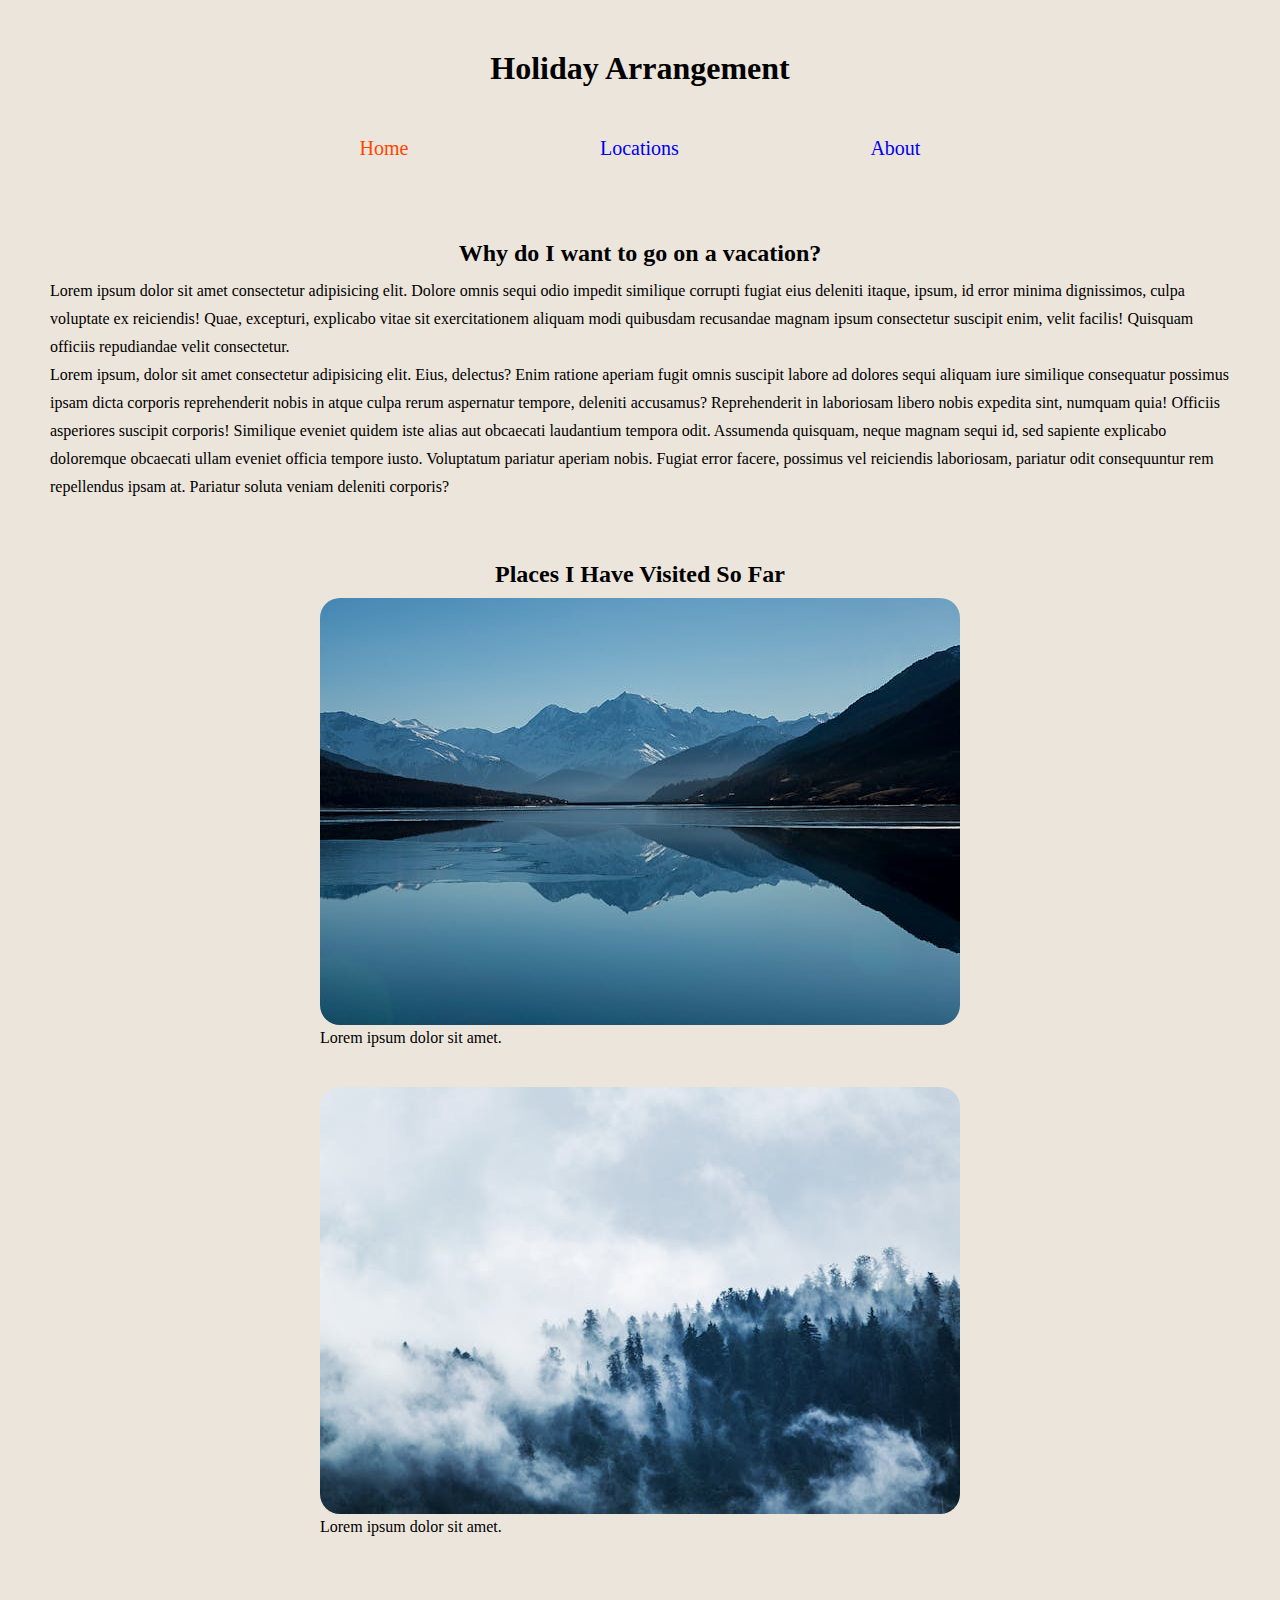
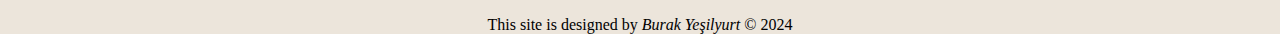
<file: index.html>
<!DOCTYPE html>
<html lang="en">
  <head>
    <meta charset="UTF-8" />
    <meta name="viewport" content="width=device-width, initial-scale=1.0" />
    <title>Home</title>
    <link rel="stylesheet" href="css/style.css" />
  </head>
  <body>
    <header>
      <a href="#main" class="hidden-nav">Skip to the main content</a>
      <h1>Holiday Arrangement</h1>
      <nav>
        <ul>
          <li><a href="#" style="color: orangered">Home</a></li>
          <li><a href="locations.html">Locations</a></li>
          <li><a href="about.html">About</a></li>
        </ul>
      </nav>
    </header>
    <main id="main">
      <section aria-label="why-I-need" class="why-need">
        <h2>Why do I want to go on a vacation?</h2>
        <p>
          Lorem ipsum dolor sit amet consectetur adipisicing elit. Dolore omnis
          sequi odio impedit similique corrupti fugiat eius deleniti itaque,
          ipsum, id error minima dignissimos, culpa voluptate ex reiciendis!
          Quae, excepturi, explicabo vitae sit exercitationem aliquam modi
          quibusdam recusandae magnam ipsum consectetur suscipit enim, velit
          facilis! Quisquam officiis repudiandae velit consectetur.
        </p>
        <p>
          Lorem ipsum, dolor sit amet consectetur adipisicing elit. Eius,
          delectus? Enim ratione aperiam fugit omnis suscipit labore ad dolores
          sequi aliquam iure similique consequatur possimus ipsam dicta corporis
          reprehenderit nobis in atque culpa rerum aspernatur tempore, deleniti
          accusamus? Reprehenderit in laboriosam libero nobis expedita sint,
          numquam quia! Officiis asperiores suscipit corporis! Similique eveniet
          quidem iste alias aut obcaecati laudantium tempora odit. Assumenda
          quisquam, neque magnam sequi id, sed sapiente explicabo doloremque
          obcaecati ullam eveniet officia tempore iusto. Voluptatum pariatur
          aperiam nobis. Fugiat error facere, possimus vel reiciendis
          laboriosam, pariatur odit consequuntur rem repellendus ipsam at.
          Pariatur soluta veniam deleniti corporis?
        </p>
      </section>
      <section>
        <h2>Places I Have Visited So Far</h2>
        <div class="places-container">
          <figure>
            <img src="images/1.jpg" alt="" />
            <figcaption>Lorem ipsum dolor sit amet.</figcaption>
          </figure>
          <figure>
            <img src="images/2.jpg" alt="" />
            <figcaption>Lorem ipsum dolor sit amet.</figcaption>
          </figure>
        </div>
      </section>
    </main>
    <footer>
      <p>
        This site is designed by <cite>Burak Yeşilyurt</cite> &copy;
        <time datetime="2024">2024</time>
      </p>
    </footer>
  </body>
</html>
</file>
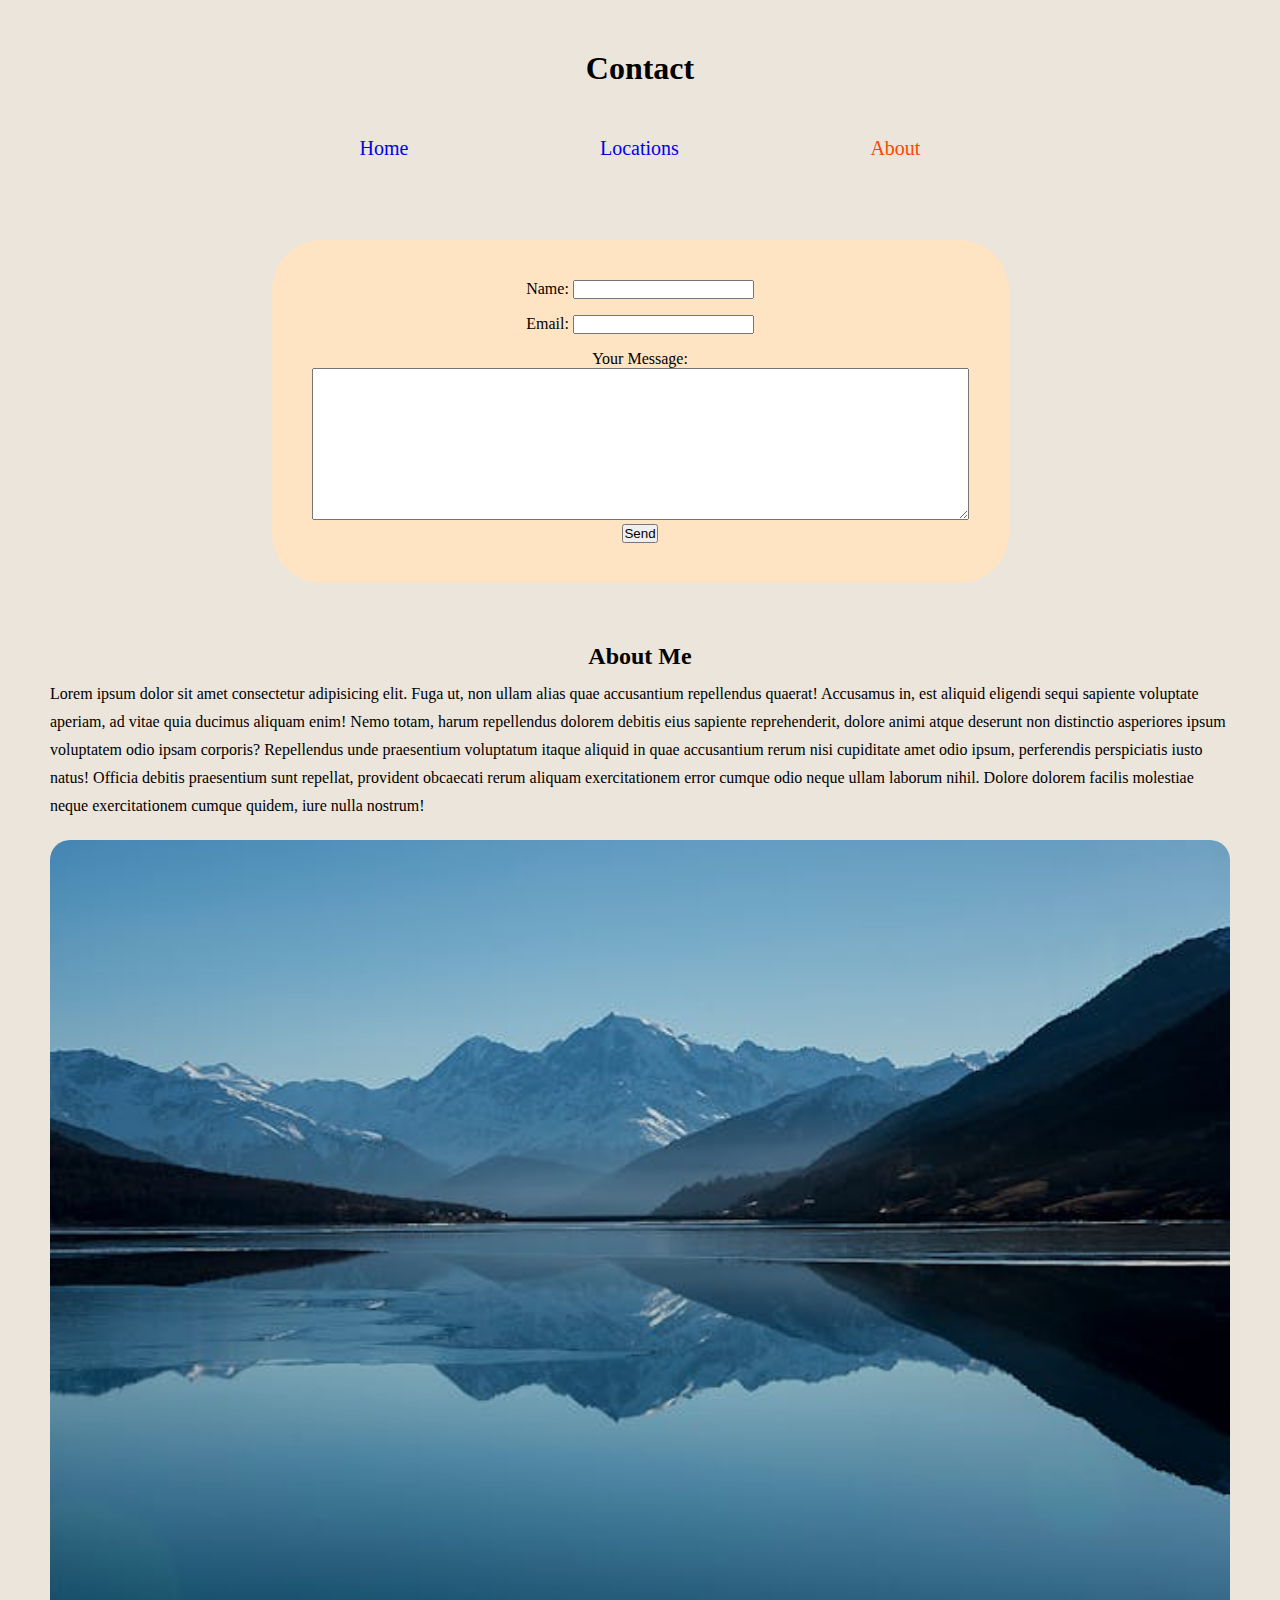
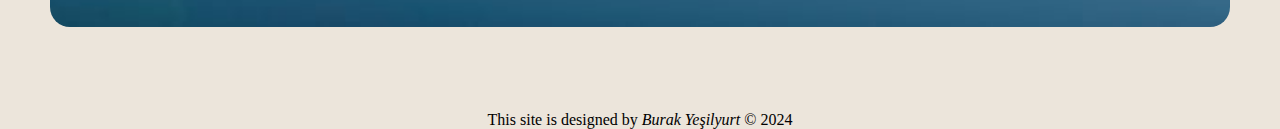
<file: about.html>
<!DOCTYPE html>
<html lang="en">
  <head>
    <meta charset="UTF-8" />
    <meta name="viewport" content="width=device-width, initial-scale=1.0" />
    <title>About</title>
    <link rel="stylesheet" href="css/style.css" />
  </head>
  <body>
    <header>
      <a href="#main" class="hidden-nav">Skip to the main content</a>
      <h1>Contact</h1>
      <nav>
        <ul>
          <li><a href="index.html">Home</a></li>
          <li><a href="locations.html">Locations</a></li>
          <li><a href="#" style="color: orangered">About</a></li>
        </ul>
      </nav>
    </header>
    <main id="main">
      <section aria-label="contact-form" id="form-section">
        <form action="#" method="get">
          <label for="name">Name:</label>
          <input type="text" name="name" id="name" />
          <br />
          <label for="email">Email:</label>
          <input type="email" name="email" id="email" />
          <br />
          <label for="message">Your Message:</label><br />
          <textarea name="message" id="message" rows="10" cols="80"></textarea>
          <br />
          <button type="submit">Send</button>
        </form>
      </section>
      <section aria-label="About me" class="about-me">
        <h2>About Me</h2>
        <p>
          Lorem ipsum dolor sit amet consectetur adipisicing elit. Fuga ut, non
          ullam alias quae accusantium repellendus quaerat! Accusamus in, est
          aliquid eligendi sequi sapiente voluptate aperiam, ad vitae quia
          ducimus aliquam enim! Nemo totam, harum repellendus dolorem debitis
          eius sapiente reprehenderit, dolore animi atque deserunt non
          distinctio asperiores ipsum voluptatem odio ipsam corporis?
          Repellendus unde praesentium voluptatum itaque aliquid in quae
          accusantium rerum nisi cupiditate amet odio ipsum, perferendis
          perspiciatis iusto natus! Officia debitis praesentium sunt repellat,
          provident obcaecati rerum aliquam exercitationem error cumque odio
          neque ullam laborum nihil. Dolore dolorem facilis molestiae neque
          exercitationem cumque quidem, iure nulla nostrum!
        </p>
        <img src="images/1.jpg" alt="" />
      </section>
    </main>
    <footer>
      <p>
        This site is designed by <cite>Burak Yeşilyurt</cite> &copy;
        <time datetime="2024">2024</time>
      </p>
    </footer>
  </body>
</html>
</file>
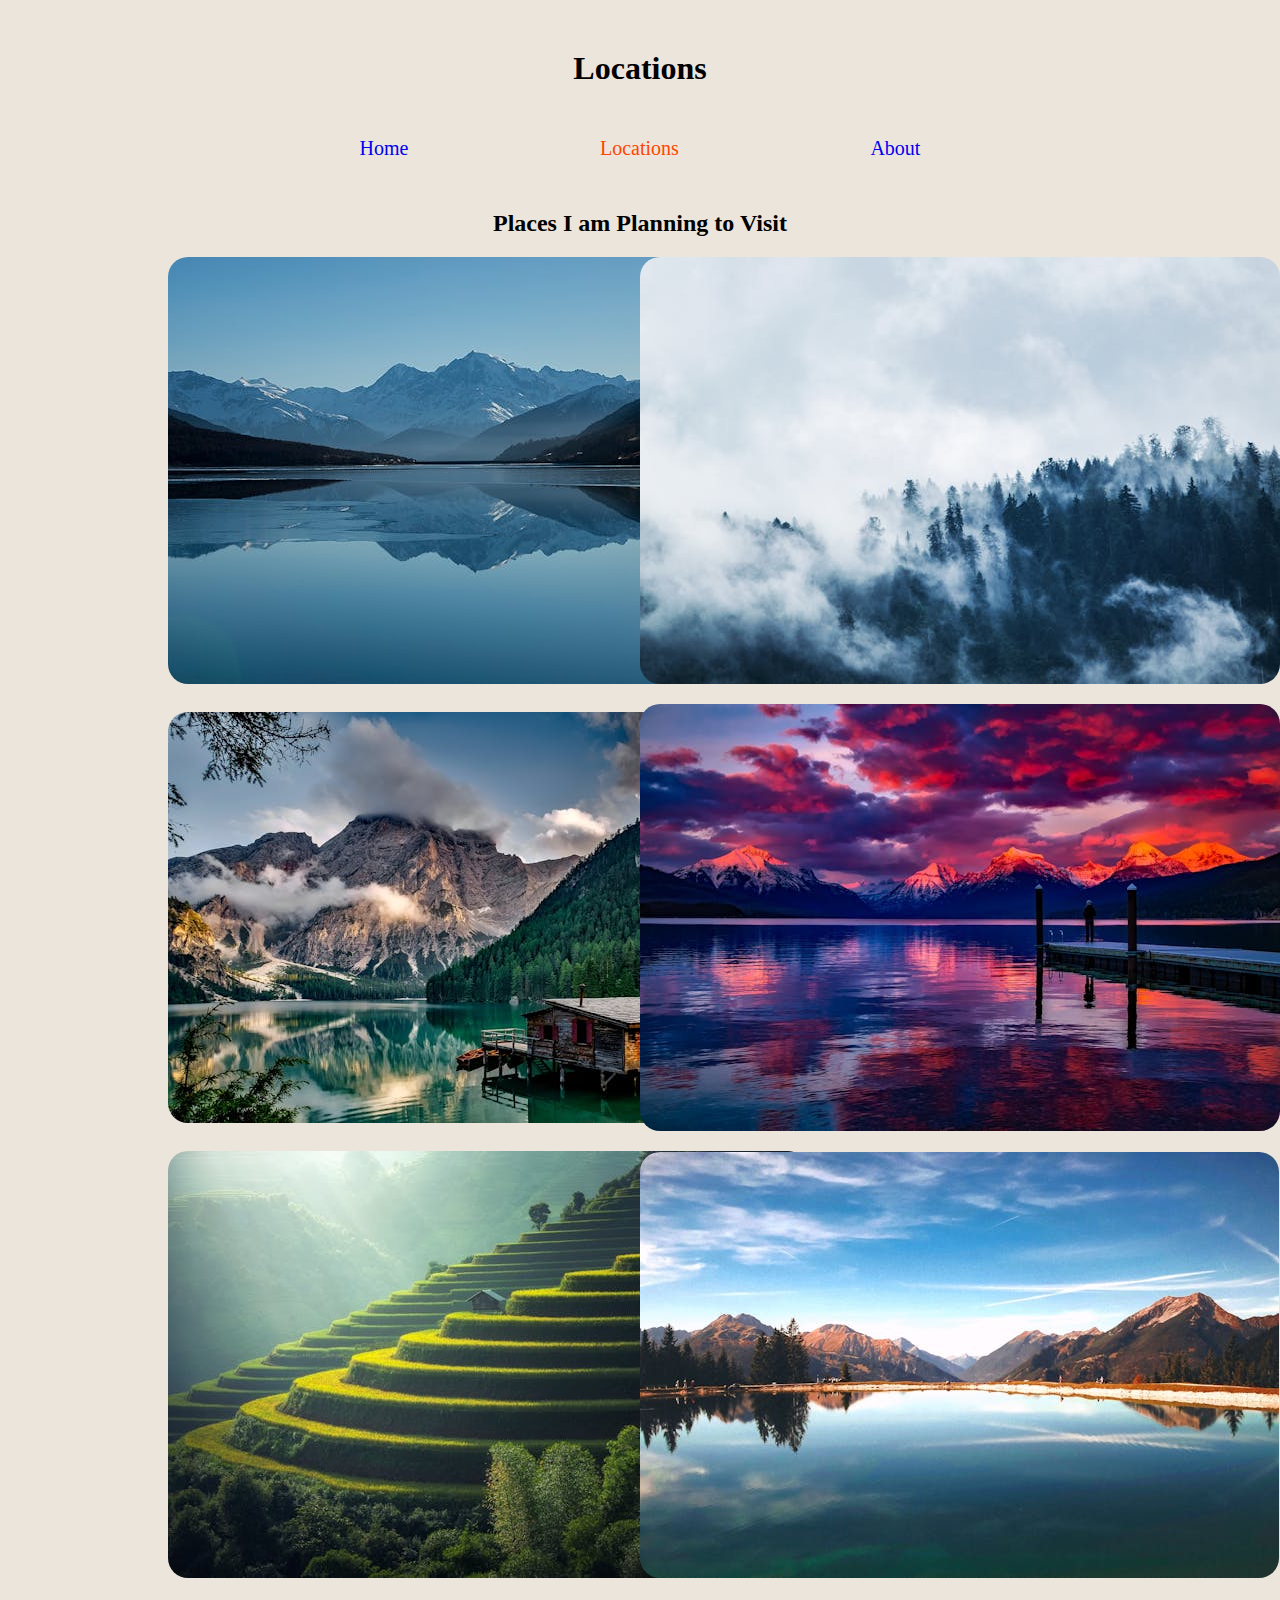
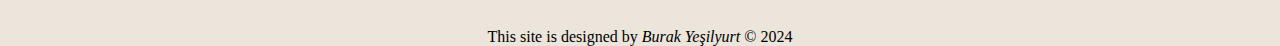
<file: locations.html>
<!DOCTYPE html>
<html lang="en">
  <head>
    <meta charset="UTF-8" />
    <meta name="viewport" content="width=device-width, initial-scale=1.0" />
    <title>Locations</title>
    <link rel="stylesheet" href="css/style.css" />
  </head>
  <body>
    <header>
      <a href="#main" class="hidden-nav">Skip to the main content</a>
      <h1>Locations</h1>
      <nav>
        <ul>
          <li><a href="index.html">Home</a></li>
          <li><a href="#" style="color: orangered;">Locations</a></li>
          <li><a href="about.html">About</a></li>
        </ul>
      </nav>
    </header>
    <main id="main">
      <h2>Places I am Planning to Visit</h2>
      <div class="places">
        <img src="images/1.jpg" alt="" />
        <img src="images/2.jpg" alt="" />
        <img src="images/3.jpg" alt="" />
        <img src="images/4.jpg" alt="" />
        <img src="images/5.jpg" alt="" />
        <img src="images/6.jpg" alt="" />
      </div>
    </main>
    <footer>
      <p>This site is designed by <cite>Burak Yeşilyurt</cite> &copy; <time datetime="2024">2024</time></p>
    </footer>
  </body>
</html>
</file>
<file: css/style.css>
*, *::after, *::before {
  box-sizing: border-box;
  margin: 0;
  padding: 0;
}

:root {
  font-size: 62.5%;
}

body {
  font-size: 1.6rem;
  min-height: 100svh;
  scroll-behavior: smooth;
  text-rendering: optimizeSpeed;
  background-color: #ece5db;
  padding-top: 2rem;
  padding-inline: 5rem;
}

a {
  text-decoration: none;
}

ul, ol {
  list-style-type: none;
}

h1, footer, h2 {
  text-align: center;
}

h1 {
  margin-block: 3rem;
}

nav {
  margin-top: 5rem;
  font-size: 2rem;
  margin-inline: auto;
}

nav ul {
  display: flex;
  flex-wrap: nowrap;
  justify-content: space-evenly;
  width: 80%;
  margin-inline: auto;
}

main {
  margin-top: 5rem;
}

main section {
  padding-block: 3rem;
}

main h2 {
  margin-bottom: 1rem;
}

main p {
  line-height: 1.75;
}

form {
  background-color: bisque;
  padding: 4rem;
  display: inline-block;
  border-radius: 5rem;
  margin-inline: auto;
}

form label {
  display: inline-block;
}

form label:not(:first-child) {
  margin-top: 1em;
}

.places-container {
  display: flex;
  flex-wrap: wrap;
  gap: 4rem;
  justify-content: center;
  align-items: center;
}

.why-need {
  max-width: 120rem;
  margin-inline: auto;
}

.places {
  margin-top: 2rem;
  display: grid;
  justify-content: center;
  align-items: center;
  align-content: center;
  grid-template-columns: 40% 40%;
  row-gap: 2rem;
}

footer {
  margin-top: 5rem;
}

.about-me {
  max-width: 120rem;
  margin-inline: auto;
}

.about-me img {
  width: 100%;
  margin-top: 2rem;
}

#form-section {
  text-align: center;
}

.hidden-nav {
  position: absolute;
  left: -1000px;
}

.hidden-nav:focus {
  left: 20px;
} 

img {
  border-radius: 2rem;
  transition: all .2s ease-out;
}

img:hover {
  transform: scale(1.03);
}

.places img:nth-child(even):hover {
  transform: rotate(5deg) scale(1.05);
}

.places img:nth-child(odd):hover {
  transform: rotate(-5deg) scale(1.05);
}
</file>
